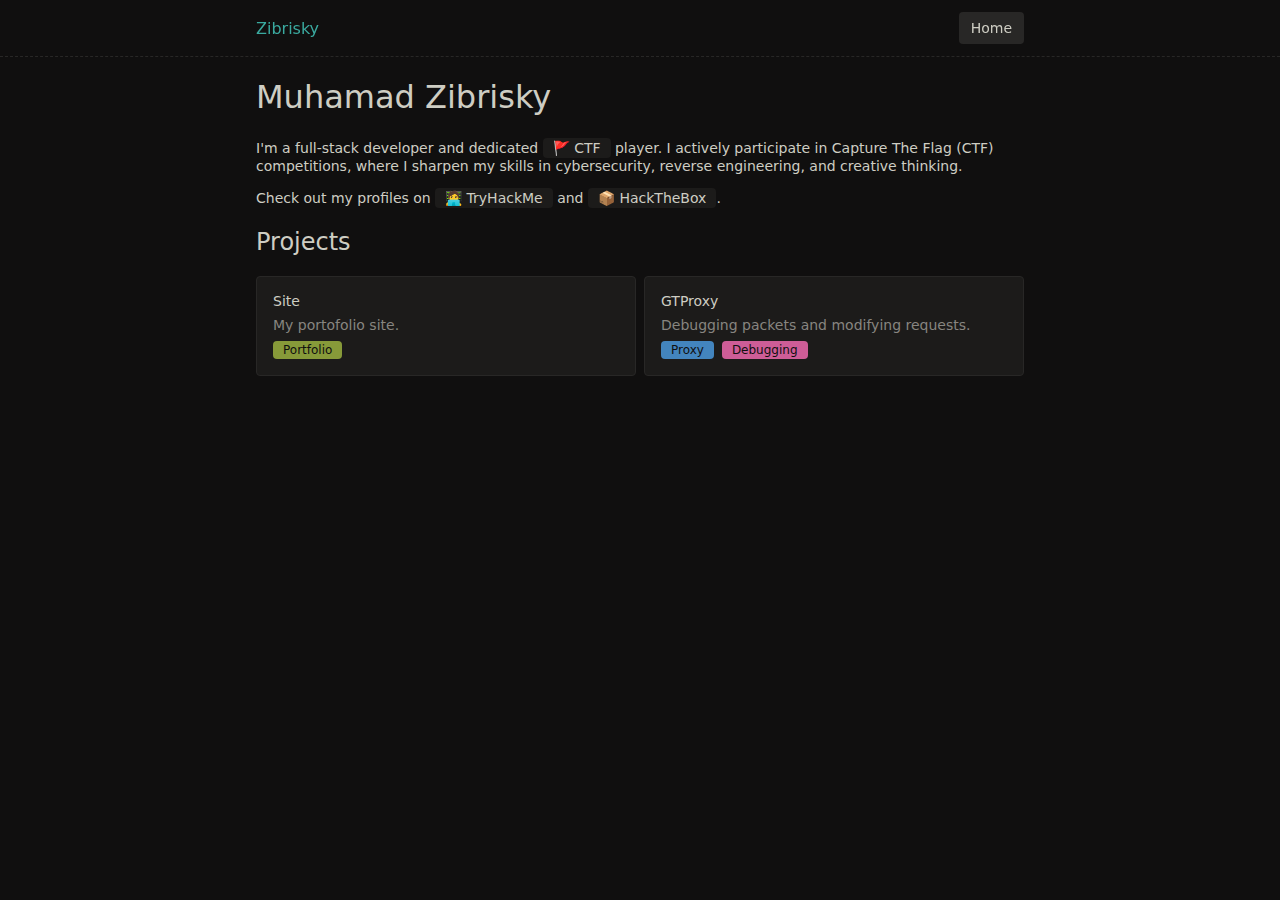
<file: index.html>
<!DOCTYPE html>
<html lang="en">

<head>
    <meta charset="UTF-8">
    <meta name="viewport" content="width=device-width, initial-scale=1" />
    <title>Muhamad Zibrisky</title>
    <link rel="stylesheet" href="style.css" />
</head>

<body>
    <header class="sticky-header">
        <div class="container header-content">
            <a class="logo" href="/">Zibrisky</a>
            <nav class="flex flex-row gap-4">
                <a class="active" href="/">Home</a>
            </nav>
        </div>
    </header>
    <div class="container">
        <h1>Muhamad Zibrisky</h1>
        <p>
            I'm a full-stack developer and dedicated <span class="chip">🚩 CTF</span> player. I actively participate in
            Capture The Flag (CTF) competitions, where I sharpen my skills in cybersecurity, reverse engineering, and
            creative thinking.
        </p>
        <p>
            Check out my profiles on <span class="chip">🧑‍💻 TryHackMe</span> and <span class="chip">📦
                HackTheBox</span>.
        </p>

        <h2>Projects</h2>
        <div class="project-section">
            <a class="card flex flex-col gap-2" href="https://github.com/ZTzTopia/site" target="_blank"
                rel="noopener noreferrer">
                <p class="font-medium">Site</p>
                <p class="tx-color-muted">
                    My portofolio site.
                </p>
                <div class="flex flex-row gap-2 flex-wrap">
                    <span class="chip bg-color-gr font-medium text-xs tx-color-inverse">Portfolio</span>
                </div>
            </a>
            <a class="card flex flex-col gap-2" href="https://github.com/ZTzTopia/GTProxy" target="_blank"
                rel="noopener noreferrer">
                <p class="font-medium">GTProxy</p>
                <p class="tx-color-muted">
                    Debugging packets and modifying requests.
                </p>
                <div class="flex flex-row gap-2 flex-wrap">
                    <span class="chip bg-color-bl font-medium text-xs tx-color-inverse">Proxy</span>
                    <span class="chip bg-color-ma font-medium text-xs tx-color-inverse">Debugging</span>
                </div>
            </a>
        </div>
    </div>
</body>

</html>
</file>
<file: style.css>
:root {
    --spacing: 0.25rem;

    /* Color theme based on Flexoki (https://stephango.com/flexoki) */
    --back: rgb(16, 15, 15);
    --back-2: rgb(28, 27, 26);
    --tx: rgb(206, 205, 195);
    --tx-inverse: rgb(16, 15, 15);
    --tx-2: rgb(135, 133, 128);
    --ui: rgb(40, 39, 38);

    --cy: rgb(58, 169, 159);
    --gr: rgb(135, 154, 57);
    --bl: rgb(67, 133, 190);
    --ma: rgb(206, 93, 151);
}

body {
    font-family: ui-sans-serif, system-ui, sans-serif, "Apple Color Emoji", "Segoe UI Emoji", "Segoe UI Symbol", "Noto Color Emoji";
    background-color: var(--back);
    color: var(--tx);
    margin: 0;
}

p {
    font-size: 0.875rem;
}

h1,
h2,
h3,
h4,
h5,
h6 {
    font-weight: 400;
}

a {
    color: inherit;
    text-decoration: none;
}

.container {
    margin: auto;
    max-width: 48rem;
    padding: 0px calc(var(--spacing) * 4);
}

.chip {
    display: inline-block;
    padding: calc(var(--spacing) * 0.5) calc(var(--spacing) * 2.5);
    background-color: var(--back-2);
    border-radius: 0.25rem;
}

.rounded {
    border-radius: 0.25rem;
}

.card {
    background-color: var(--back-2);
    border-radius: 0.25rem;
    padding: calc(var(--spacing) * 4);
    border: var(--ui) solid 1px;

    p {
        margin: 0;
    }
}

.grid {
    display: grid;
}

.grid-cols-2 {
    grid-template-columns: repeat(2, minmax(0, 1fr));
}

.gap-2 {
    gap: calc(var(--spacing) * 2);
}

.flex {
    display: flex;
}

.flex-col {
    flex-direction: column;
}

.flex-row {
    flex-direction: row;
}

.flex-wrap {
    flex-wrap: wrap;
}

.font-medium {
    font-weight: 500;
}

.tx-color-muted {
    color: var(--tx-2);
}

.tx-color-inverse {
    color: var(--tx-inverse);
}

.bg-color-gr {
    background-color: var(--gr);
}

.bg-color-bl {
    background-color: var(--bl);
}

.bg-color-ma {
    background-color: var(--ma);
}

.text-xs {
    font-size: 0.75rem;
}

.sticky-header {
    position: sticky;
    top: 0;
    z-index: 10;
    backdrop-filter: blur(8px);
    border-bottom: var(--ui) dashed 1px;
}

.header-content {
    display: flex;
    align-items: center;
    justify-content: space-between;
}

nav {
    align-items: center;
    padding: calc(var(--spacing) * 3) 0;
}

nav a {
    padding: calc(var(--spacing) * 2) calc(var(--spacing) * 3);
    border-radius: 0.25rem;
    color: var(--tx-2);
    font-weight: 500;
    font-size: 0.875rem;

    &:hover {
        background-color: var(--ui);
    }

    &.active {
        background-color: var(--ui);
        color: var(--tx);
    }
}

.project-section {
    display: grid;
    grid-template-columns: repeat(2, 1fr);
    gap: calc(var(--spacing) * 2);
}

@media screen and (max-width: 640px) {
    .project-section {
        grid-template-columns: 1fr;
    }
}

.logo {
    color: var(--cy);
    font-weight: 500;
}
</file>
